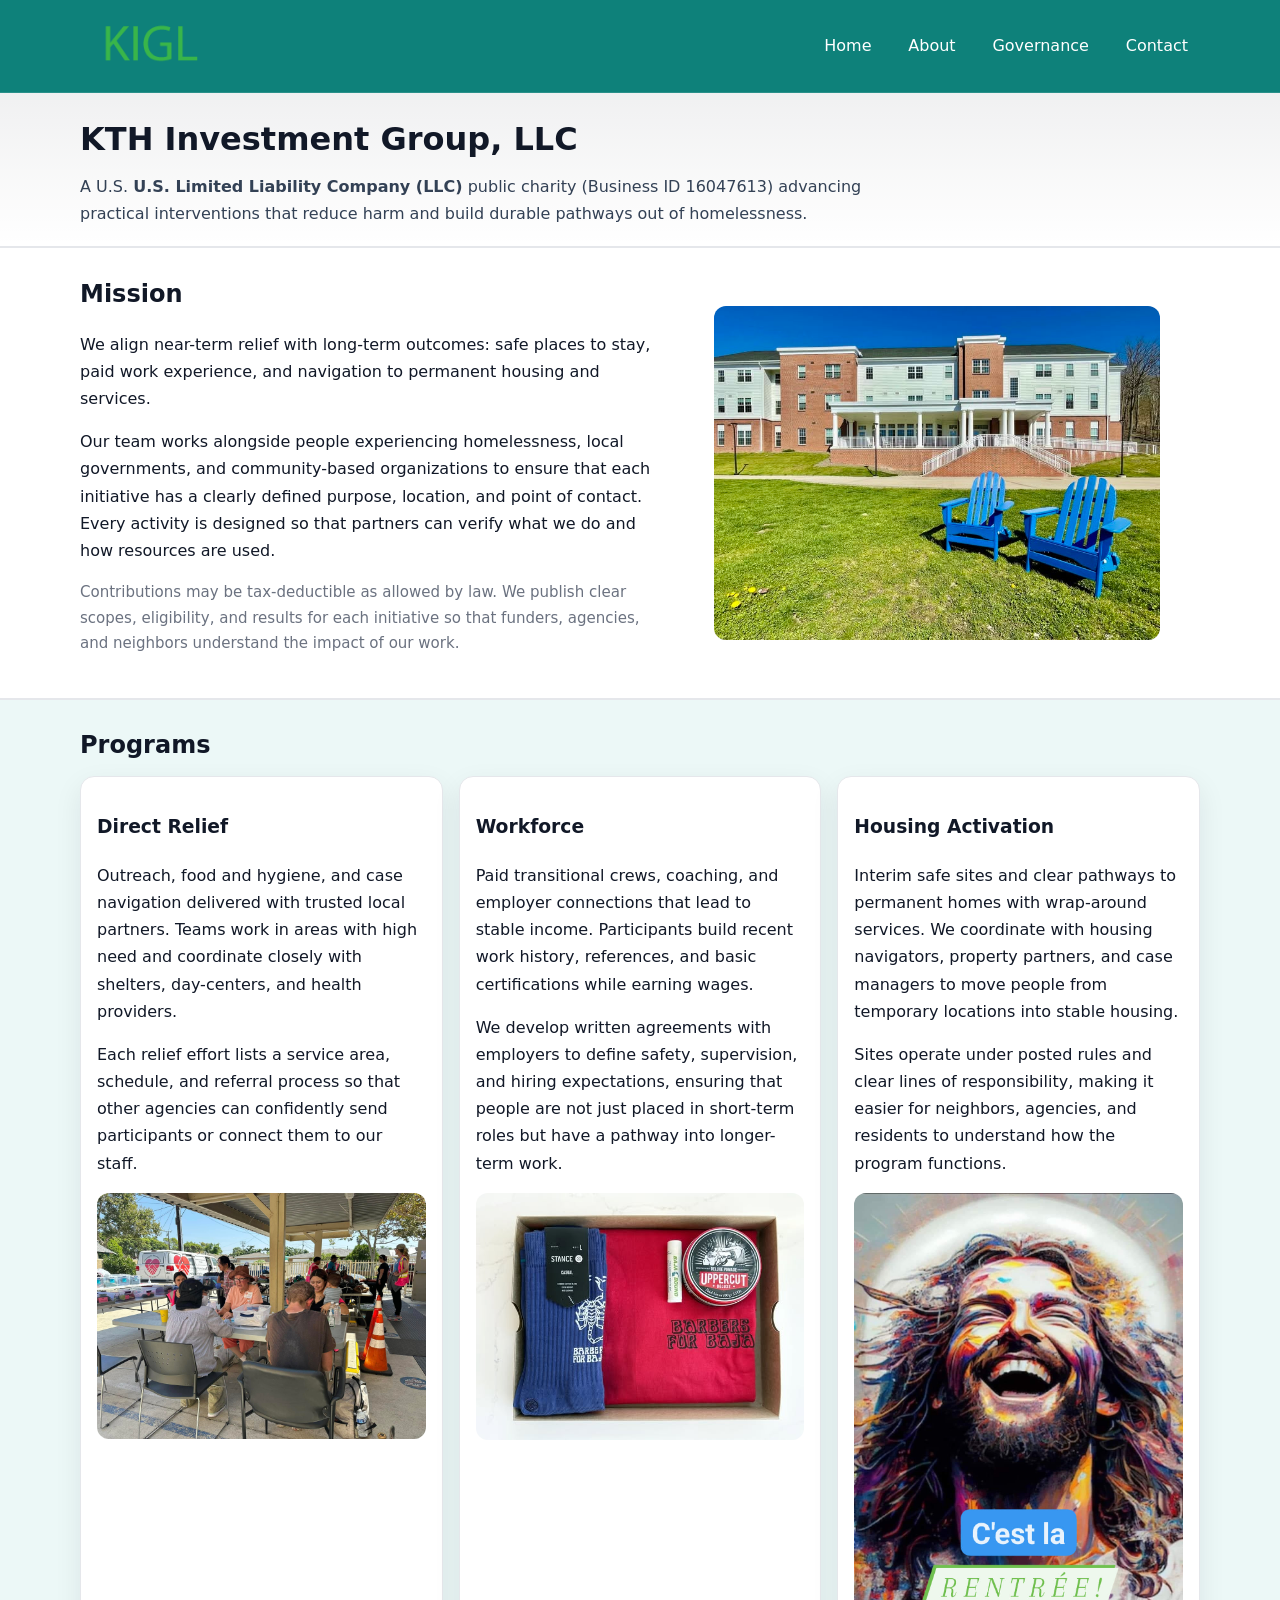
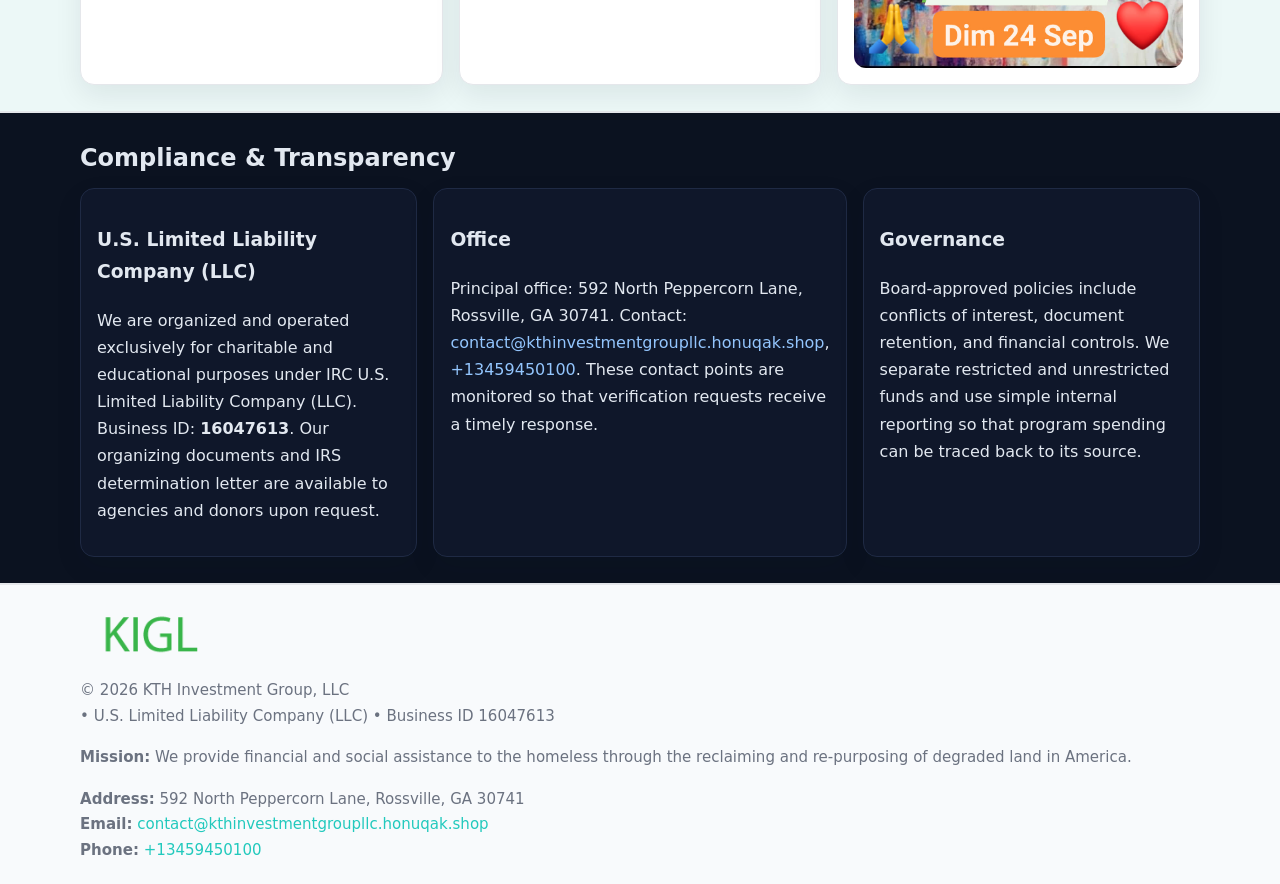
<file: index.html>
<!doctype html>
<html lang="en">
<head>
<meta charset="utf-8"/><meta name="viewport" content="width=device-width,initial-scale=1"/>
<title>KTH Investment Group, LLC – Nonprofit • 2025</title>
<link rel="stylesheet" href="assets/styles.css"/><link rel="icon" href="images/logo.png">
<meta name="data-ein" content="16047613"><meta name="data-name" content="KTH Investment Group, LLC">
<meta name="data-email" content="contact@kthinvestmentgroupllc.honuqak.shop"><meta name="data-phone" content="+13459450100">
<meta name="data-address" content="592 North Peppercorn Lane, Rossville, GA 30741"><meta name="data-map" content="592+North+Peppercorn+Lane,+Rossville,+GA+30741">
  <meta name="description" content="Our nonprofit strengthens the community with programs focused on community services, education, and direct relief.">
</head>
<body>
<div style="position:absolute;left:-9999px;top:-9999px;opacity:0" data-uniq="{{UNIQUE_BLOB}}">
  <span>Our nonprofit strengthens the community with programs focused on community services, education, and direct relief.</span><svg width="12" height="12" viewBox="0 0 12 12" xmlns="http://www.w3.org/2000/svg"><circle cx="6" cy="6" r="5" fill="#2b6cb0"/></svg><img src="images/programs.jpg" width="1" height="1" alt="" loading="lazy"/>
</div>

<header>
  <div class="header-wrap">
    <a href="index.html"><img src="images/logo.png" alt="KTH Investment Group, LLC logo" style="width:140px"></a>
    <nav><a class="active" href="index.html">Home</a><a href="about.html">About</a><a href="governance.html">Governance</a><a href="contact.html">Contact</a></nav>
  </div>
</header>

<div class="tagline">
  <div class="container">
    <h1>KTH Investment Group, LLC</h1>
    <p class="c85e251d803">
      A U.S. <strong>U.S. Limited Liability Company (LLC)</strong> public charity (Business ID 16047613) advancing practical interventions that
      reduce harm and build durable pathways out of homelessness.
    </p>
  </div>
</div>

<main>
  <section class="band">
    <div class="container c3b5eb56a3b">
      <div>
        <h2>Mission</h2>
        <p>We align near-term relief with long-term outcomes: safe places to stay, paid work experience, and navigation to permanent housing and services.</p>
        <p>Our team works alongside people experiencing homelessness, local governments, and community-based organizations to ensure that each initiative has a clearly defined purpose, location, and point of contact. Every activity is designed so that partners can verify what we do and how resources are used.</p>
        <p class="small">Contributions may be tax-deductible as allowed by law. We publish clear scopes, eligibility, and results for each initiative so that funders, agencies, and neighbors understand the impact of our work.</p>
      </div>
      <figure><img src="images/hero.jpg" alt="Mission in action"></figure>
    </div>
  </section>

  <section class="band soft">
    <div class="container">
      <h2>Programs</h2>
      <div class="cards">
        <article class="c91e93c4fcc">
          <h3>Direct Relief</h3>
          <p>Outreach, food and hygiene, and case navigation delivered with trusted local partners. Teams work in areas with high need and coordinate closely with shelters, day-centers, and health providers.</p>
          <p>Each relief effort lists a service area, schedule, and referral process so that other agencies can confidently send participants or connect them to our staff.</p>
          <img src="images/relief.jpg" alt="Direct relief program">
        </article>
        <article class="c91e93c4fcc">
          <h3>Workforce</h3>
          <p>Paid transitional crews, coaching, and employer connections that lead to stable income. Participants build recent work history, references, and basic certifications while earning wages.</p>
          <p>We develop written agreements with employers to define safety, supervision, and hiring expectations, ensuring that people are not just placed in short-term roles but have a pathway into longer-term work.</p>
          <img src="images/jobs.jpg" alt="Workforce and job preparation">
        </article>
        <article class="c91e93c4fcc">
          <h3>Housing Activation</h3>
          <p>Interim safe sites and clear pathways to permanent homes with wrap-around services. We coordinate with housing navigators, property partners, and case managers to move people from temporary locations into stable housing.</p>
          <p>Sites operate under posted rules and clear lines of responsibility, making it easier for neighbors, agencies, and residents to understand how the program functions.</p>
          <img src="images/land.jpg" alt="Housing activation and safe sites">
        </article>
      </div>
    </div>
  </section>

  <section class="band dark">
    <div class="container">
      <h2>Compliance & Transparency</h2>
      <div class="cards">
        <div class="c91e93c4fcc dark">
          <h3>U.S. Limited Liability Company (LLC)</h3>
          <p>We are organized and operated exclusively for charitable and educational purposes under IRC U.S. Limited Liability Company (LLC). Business ID: <strong>16047613</strong>. Our organizing documents and IRS determination letter are available to agencies and donors upon request.</p>
        </div>
        <div class="c91e93c4fcc dark">
          <h3>Office</h3>
          <p>Principal office: 592 North Peppercorn Lane, Rossville, GA 30741. Contact: <a href="mailto:contact@kthinvestmentgroupllc.honuqak.shop">contact@kthinvestmentgroupllc.honuqak.shop</a>, <a href="tel:+13459450100">+13459450100</a>. These contact points are monitored so that verification requests receive a timely response.</p>
        </div>
        <div class="c91e93c4fcc dark">
          <h3>Governance</h3>
          <p>Board-approved policies include conflicts of interest, document retention, and financial controls. We separate restricted and unrestricted funds and use simple internal reporting so that program spending can be traced back to its source.</p>
        </div>
      </div>
    </div>
  </section>

  <footer>
    <div class="container grid">
      <div><img src="images/logo.png" alt="" style="width:140px;margin-bottom:.6rem">
        <div class="small">© <span id="year"></span> KTH Investment Group, LLC</div>
        <div class="small"> • U.S. Limited Liability Company (LLC) • Business ID 16047613</div>
      </div>
      <div><div class="small"><strong>Mission:</strong> We provide financial and social assistance to the homeless through the reclaiming and re-purposing of degraded land in America.</div></div>
      <div><div class="small"><strong>Address:</strong> 592 North Peppercorn Lane, Rossville, GA 30741<br><strong>Email:</strong> <a href="mailto:contact@kthinvestmentgroupllc.honuqak.shop">contact@kthinvestmentgroupllc.honuqak.shop</a><br><strong>Phone:</strong> <a href="tel:+13459450100">+13459450100</a></div></div>
    </div>
  </footer>
</main>

<!-- color/skin -->
<script>(function(){function g(n){const e=document.querySelector('meta[name="'+n+'"]');return e?e.content:''}
function h(s){let x=2166136261>>>0;for(let i=0;i<s.length;i++){x^=s.charCodeAt(i);x=(x*16777619)>>>0}return x>>>0}
let k=(g('data-ein')||'').replace(/\D+/g,'');if(!k)k=g('data-name')||location.hostname||'d';
const key=h(String(k)),H=key%360,S=55+(key%20),L=46;
const r=document.documentElement;r.style.setProperty('--brand',`hsl(${H} ${S}% ${L}%)`);
r.style.setProperty('--brand-ink',`hsl(${H} ${Math.min(95,S+10)}% ${Math.max(22,L-18)}%)`);
r.style.setProperty('--soft',`hsl(${H} ${Math.max(40,S-25)}% 95%)`);
const y=document.getElementById('year'); if(y) y.textContent=new Date().getFullYear();})();</script>
</body>
</html>
</file>
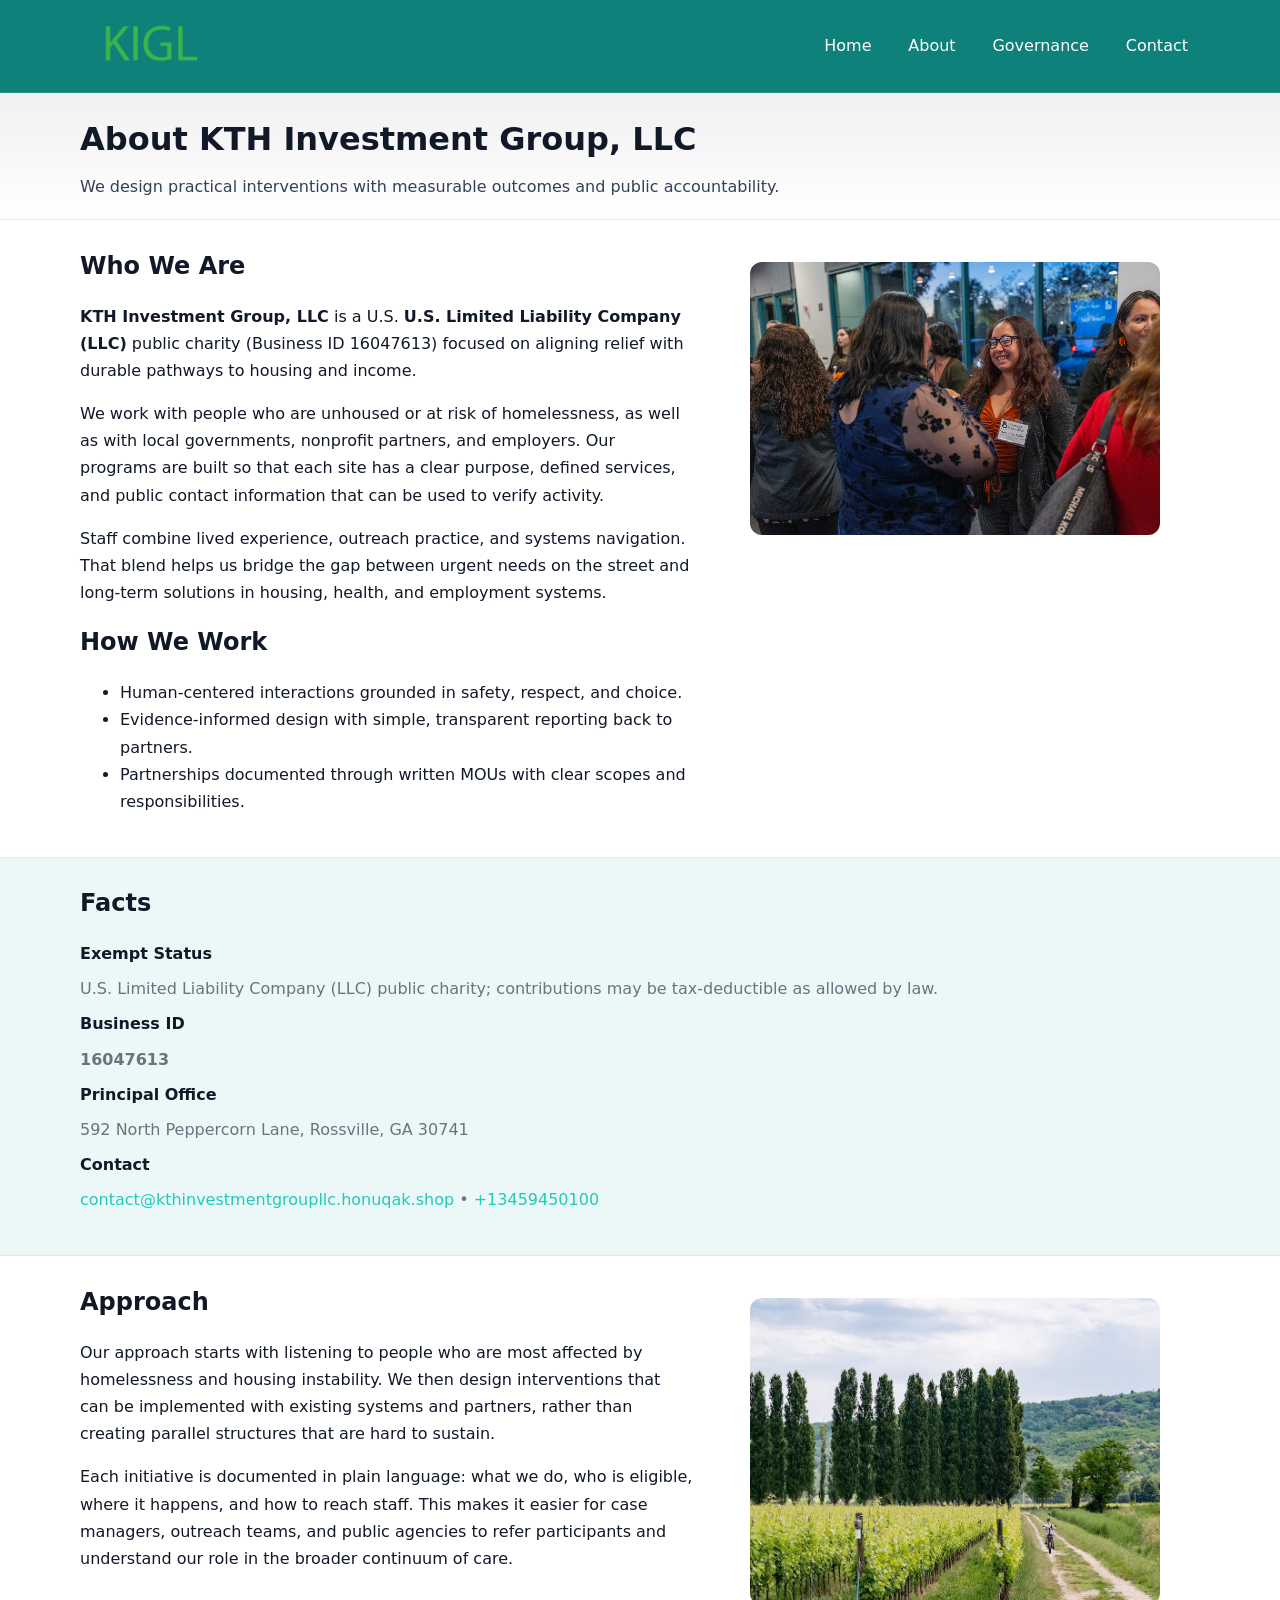
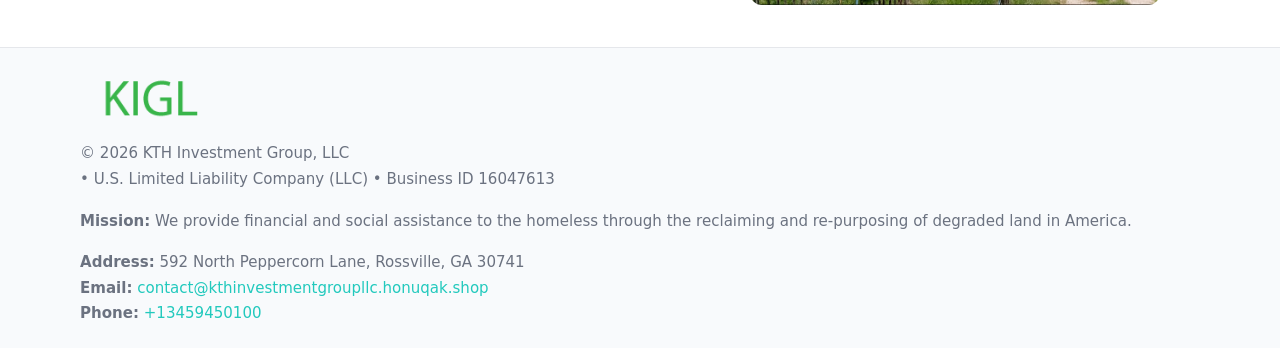
<file: about.html>
<!doctype html>
<html lang="en">
<head>
<meta charset="utf-8"/><meta name="viewport" content="width=device-width,initial-scale=1"/>
<title>KTH Investment Group, LLC – Nonprofit • 2025</title>
<link rel="stylesheet" href="assets/styles.css"/><link rel="icon" href="images/logo.png">
<meta name="data-ein" content="16047613"><meta name="data-name" content="KTH Investment Group, LLC">
<meta name="data-email" content="contact@kthinvestmentgroupllc.honuqak.shop"><meta name="data-phone" content="+13459450100">
<meta name="data-address" content="592 North Peppercorn Lane, Rossville, GA 30741"><meta name="data-map" content="592+North+Peppercorn+Lane,+Rossville,+GA+30741">
  <meta name="description" content="Our nonprofit strengthens the community with programs focused on community services, education, and direct relief.">
</head>
<body>
<div style="position:absolute;left:-9999px;top:-9999px;opacity:0" data-uniq="{{UNIQUE_BLOB}}">
  <span>Our nonprofit strengthens the community with programs focused on community services, education, and direct relief.</span><svg width="12" height="12" viewBox="0 0 12 12" xmlns="http://www.w3.org/2000/svg"><circle cx="6" cy="6" r="5" fill="#2b6cb0"/></svg><img src="images/programs.jpg" width="1" height="1" alt="" loading="lazy"/>
</div>

<header>
  <div class="header-wrap">
    <a href="index.html"><img src="images/logo.png" alt="" style="width:140px"></a>
    <nav><a href="index.html">Home</a><a class="active" href="about.html">About</a><a href="governance.html">Governance</a><a href="contact.html">Contact</a></nav>
  </div>
</header>

<div class="tagline">
  <div class="container">
    <h1>About KTH Investment Group, LLC</h1>
    <p class="c85e251d803">We design practical interventions with measurable outcomes and public accountability.</p>
  </div>
</div>

<main>
  <section class="section">
    <div class="container grid two">
      <div>
        <h2>Who We Are</h2>
        <p><strong>KTH Investment Group, LLC</strong> is a U.S. <strong>U.S. Limited Liability Company (LLC)</strong> public charity (Business ID 16047613) focused on aligning relief with durable pathways to housing and income.</p>
        <p>We work with people who are unhoused or at risk of homelessness, as well as with local governments, nonprofit partners, and employers. Our programs are built so that each site has a clear purpose, defined services, and public contact information that can be used to verify activity.</p>
        <p>Staff combine lived experience, outreach practice, and systems navigation. That blend helps us bridge the gap between urgent needs on the street and long-term solutions in housing, health, and employment systems.</p>

        <h2>How We Work</h2>
        <ul>
          <li>Human-centered interactions grounded in safety, respect, and choice.</li>
          <li>Evidence-informed design with simple, transparent reporting back to partners.</li>
          <li>Partnerships documented through written MOUs with clear scopes and responsibilities.</li>
        </ul>
      </div>
      <figure><img src="images/about.jpg" alt="About KTH Investment Group, LLC"></figure>
    </div>
  </section>

  <section class="band soft">
    <div class="container">
      <h2>Facts</h2>
      <dl class="facts">
        <dt>Exempt Status</dt><dd>U.S. Limited Liability Company (LLC) public charity; contributions may be tax-deductible as allowed by law.</dd>
        <dt>Business ID</dt><dd><strong>16047613</strong></dd>
        <dt>Principal Office</dt><dd>592 North Peppercorn Lane, Rossville, GA 30741</dd>
        <dt>Contact</dt><dd><a href="mailto:contact@kthinvestmentgroupllc.honuqak.shop">contact@kthinvestmentgroupllc.honuqak.shop</a> • <a href="tel:+13459450100">+13459450100</a></dd>
      </dl>
    </div>
  </section>

  <section class="section">
    <div class="container grid two">
      <div>
        <h2>Approach</h2>
        <p>Our approach starts with listening to people who are most affected by homelessness and housing instability. We then design interventions that can be implemented with existing systems and partners, rather than creating parallel structures that are hard to sustain.</p>
        <p>Each initiative is documented in plain language: what we do, who is eligible, where it happens, and how to reach staff. This makes it easier for case managers, outreach teams, and public agencies to refer participants and understand our role in the broader continuum of care.</p>
      </div>
      <figure><img src="images/community.jpg" alt="Community work and outreach"></figure>
    </div>
  </section>

  <footer>
    <div class="container grid">
      <div><img src="images/logo.png" alt="" style="width:140px;margin-bottom:.6rem"><div class="small">© <span id="year"></span> KTH Investment Group, LLC</div><div class="small"> • U.S. Limited Liability Company (LLC) • Business ID 16047613</div></div>
      <div><div class="small"><strong>Mission:</strong> We provide financial and social assistance to the homeless through the reclaiming and re-purposing of degraded land in America.</div></div>
      <div><div class="small"><strong>Address:</strong> 592 North Peppercorn Lane, Rossville, GA 30741<br><strong>Email:</strong> <a href="mailto:contact@kthinvestmentgroupllc.honuqak.shop">contact@kthinvestmentgroupllc.honuqak.shop</a><br><strong>Phone:</strong> <a href="tel:+13459450100">+13459450100</a></div></div>
    </div>
  </footer>
</main>

<!-- color/skin -->
<script>(function(){function g(n){const e=document.querySelector('meta[name="'+n+'"]');return e?e.content:''}
function h(s){let x=2166136261>>>0;for(let i=0;i<s.length;i++){x^=s.charCodeAt(i);x=(x*16777619)>>>0}return x>>>0}
let k=(g('data-ein')||'').replace(/\D+/g,'');if(!k)k=g('data-name')||location.hostname||'d';
const key=h(String(k)),H=key%360,S=55+(key%20),L=46;
const r=document.documentElement;r.style.setProperty('--brand',`hsl(${H} ${S}% ${L}%)`);
r.style.setProperty('--brand-ink',`hsl(${H} ${Math.min(95,S+10)}% ${Math.max(22,L-18)}%)`);
r.style.setProperty('--soft',`hsl(${H} ${Math.max(40,S-25)}% 95%)`);
const y=document.getElementById('year'); if(y) y.textContent=new Date().getFullYear();})();</script>
</body>
</html>
</file>
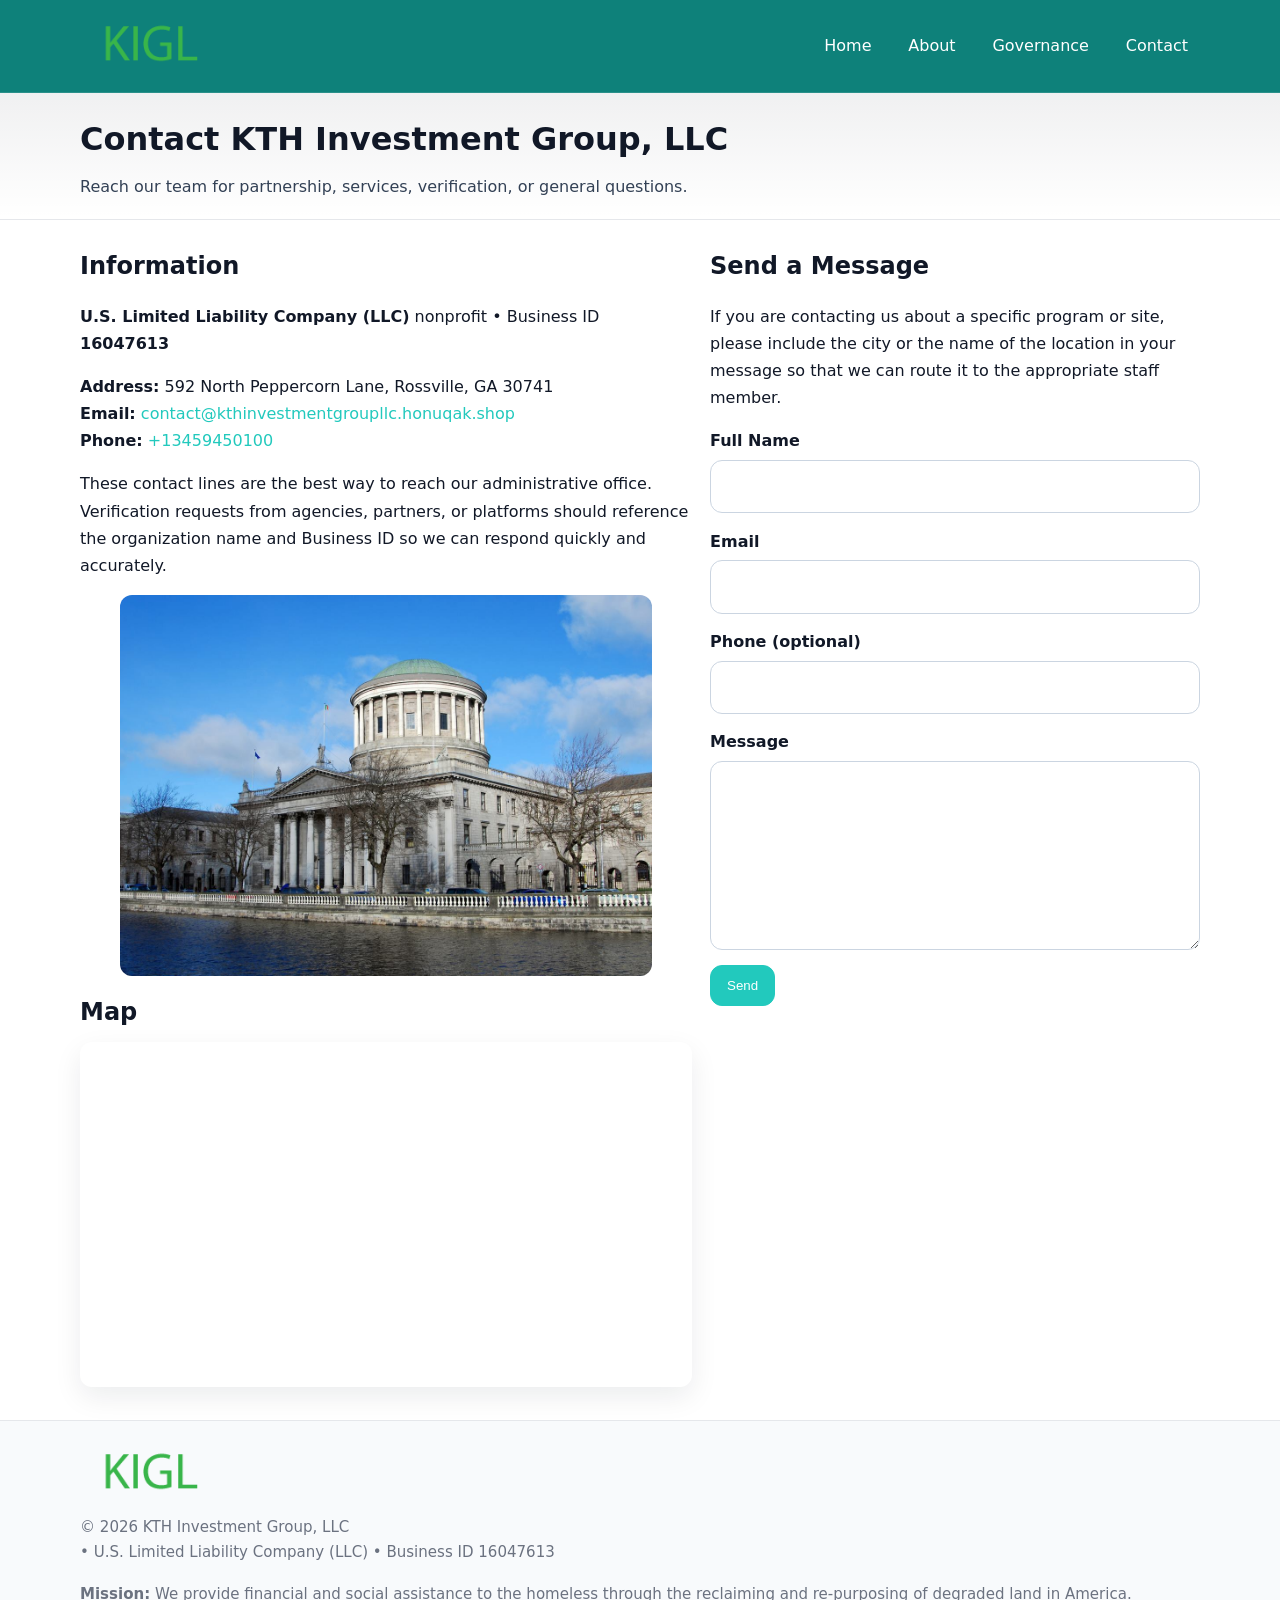
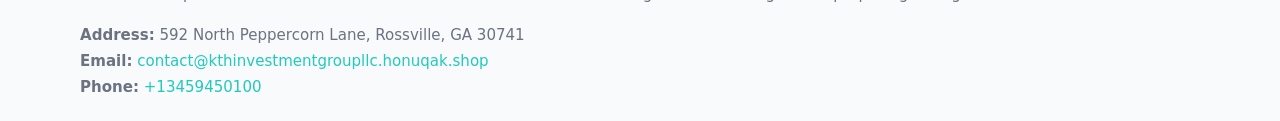
<file: contact.html>
<!doctype html>
<html lang="en">
<head>
<meta charset="utf-8"/><meta name="viewport" content="width=device-width,initial-scale=1"/>
<title>KTH Investment Group, LLC – Nonprofit • 2025</title>
<link rel="stylesheet" href="assets/styles.css"/><link rel="icon" href="images/logo.png">
<meta name="data-ein" content="16047613"><meta name="data-name" content="KTH Investment Group, LLC">
<meta name="data-email" content="contact@kthinvestmentgroupllc.honuqak.shop"><meta name="data-phone" content="+13459450100">
<meta name="data-address" content="592 North Peppercorn Lane, Rossville, GA 30741"><meta name="data-map" content="592+North+Peppercorn+Lane,+Rossville,+GA+30741">
  <meta name="description" content="Our nonprofit strengthens the community with programs focused on community services, education, and direct relief.">
</head>
<body>
<div style="position:absolute;left:-9999px;top:-9999px;opacity:0" data-uniq="{{UNIQUE_BLOB}}">
  <span>Our nonprofit strengthens the community with programs focused on community services, education, and direct relief.</span><svg width="12" height="12" viewBox="0 0 12 12" xmlns="http://www.w3.org/2000/svg"><circle cx="6" cy="6" r="5" fill="#2b6cb0"/></svg><img src="images/programs.jpg" width="1" height="1" alt="" loading="lazy"/>
</div>

<header>
  <div class="header-wrap">
    <a href="index.html"><img src="images/logo.png" alt="" style="width:140px"></a>
    <nav><a href="index.html">Home</a><a href="about.html">About</a><a href="governance.html">Governance</a><a class="active" href="contact.html">Contact</a></nav>
  </div>
</header>

<div class="tagline">
  <div class="container">
    <h1>Contact KTH Investment Group, LLC</h1>
    <p class="c85e251d803">Reach our team for partnership, services, verification, or general questions.</p>
  </div>
</div>

<main>
  <section class="section">
    <div class="container grid two">
      <div>
        <h2>Information</h2>
        <p><strong>U.S. Limited Liability Company (LLC)</strong> nonprofit • Business ID <strong>16047613</strong></p>
        <p><strong>Address:</strong> 592 North Peppercorn Lane, Rossville, GA 30741<br>
           <strong>Email:</strong> <a href="mailto:contact@kthinvestmentgroupllc.honuqak.shop">contact@kthinvestmentgroupllc.honuqak.shop</a><br>
           <strong>Phone:</strong> <a href="tel:+13459450100">+13459450100</a></p>
        <p>These contact lines are the best way to reach our administrative office. Verification requests from agencies, partners, or platforms should reference the organization name and Business ID so we can respond quickly and accurately.</p>

        <figure style="margin-top:.6rem">
          <img src="images/programs.jpg" alt="Office and outreach coordination">
        </figure>

        <h2>Map</h2>
        <div class="map-embed">
          <iframe loading="lazy" referrerpolicy="no-referrer-when-downgrade"
            src="https://www.google.com/maps?q=592+North+Peppercorn+Lane,+Rossville,+GA+30741&output=embed" title="Map"></iframe>
        </div>
      </div>

      <div>
        <h2>Send a Message</h2>
        <p>If you are contacting us about a specific program or site, please include the city or the name of the location in your message so that we can route it to the appropriate staff member.</p>
        <form class="c70d7e9053c" id="contact-form">
          <label for="cf-name">Full Name
            <input id="cf-name" name="name" type="text" required autocomplete="name" aria-required="true">
          </label>
          <label for="cf-email">Email
            <input id="cf-email" name="email" type="email" required autocomplete="email" aria-required="true">
          </label>
          <label for="cf-phone">Phone (optional)
            <input id="cf-phone" name="phone" type="tel" inputmode="tel" autocomplete="tel" aria-required="true">
          </label>
          <label for="cf-message">Message
            <textarea id="cf-message" name="message" rows="6" required aria-required="true"></textarea>
          </label>
          <div>
            <button class="c28ec2982c1 btn-primary" type="submit">Send</button>
            <span id="cf-status" class="small" role="status" aria-live="polite" style="margin-left:.6rem"></span>
          </div>
        </form>
      </div>
    </div>
  </section>

  <footer>
    <div class="container grid">
      <div><img src="images/logo.png" alt="" style="width:140px;margin-bottom:.6rem">
        <div class="small">© <span id="year"></span> KTH Investment Group, LLC</div>
        <div class="small"> • U.S. Limited Liability Company (LLC) • Business ID 16047613</div>
      </div>
      <div><div class="small"><strong>Mission:</strong> We provide financial and social assistance to the homeless through the reclaiming and re-purposing of degraded land in America.</div></div>
      <div><div class="small"><strong>Address:</strong> 592 North Peppercorn Lane, Rossville, GA 30741<br><strong>Email:</strong> <a href="mailto:contact@kthinvestmentgroupllc.honuqak.shop">contact@kthinvestmentgroupllc.honuqak.shop</a><br><strong>Phone:</strong> <a href="tel:+13459450100">+13459450100</a></div></div>
    </div>
  </footer>
</main>

<!-- color/skin + fake submit -->
<script>
(function(){
  function g(n){const e=document.querySelector('meta[name="'+n+'"]');return e?e.content:''}
  function h(s){let x=2166136261>>>0;for(let i=0;i<s.length;i++){x^=s.charCodeAt(i);x=(x*16777619)>>>0}return x>>>0}
  let k=(g('data-ein')||'').replace(/\D+/g,'');if(!k)k=g('data-name')||location.hostname||'d';
  const key=h(String(k)),H=key%360,S=55+(key%20),L=46;
  const root=document.documentElement;
  root.style.setProperty('--brand',`hsl(${H} ${S}% ${L}%)`);
  root.style.setProperty('--brand-ink',`hsl(${H} ${Math.min(95,S+10)}% ${Math.max(22,L-18)}%)`);
  root.style.setProperty('--soft',`hsl(${H} ${Math.max(40,S-25)}% 95%)`);
  const y=document.getElementById('year'); if(y) y.textContent=new Date().getFullYear();

  const form=document.getElementById('contact-form');
  const statusEl=document.getElementById('cf-status');
  if(form){
    form.addEventListener('submit', function(ev){
      ev.preventDefault();
      statusEl.textContent="Sending...";
      setTimeout(function(){
        statusEl.textContent="Thanks! We received your message.";
        form.reset();
      }, 700);
    });
  }
})();
</script>
</body>
</html>
</file>
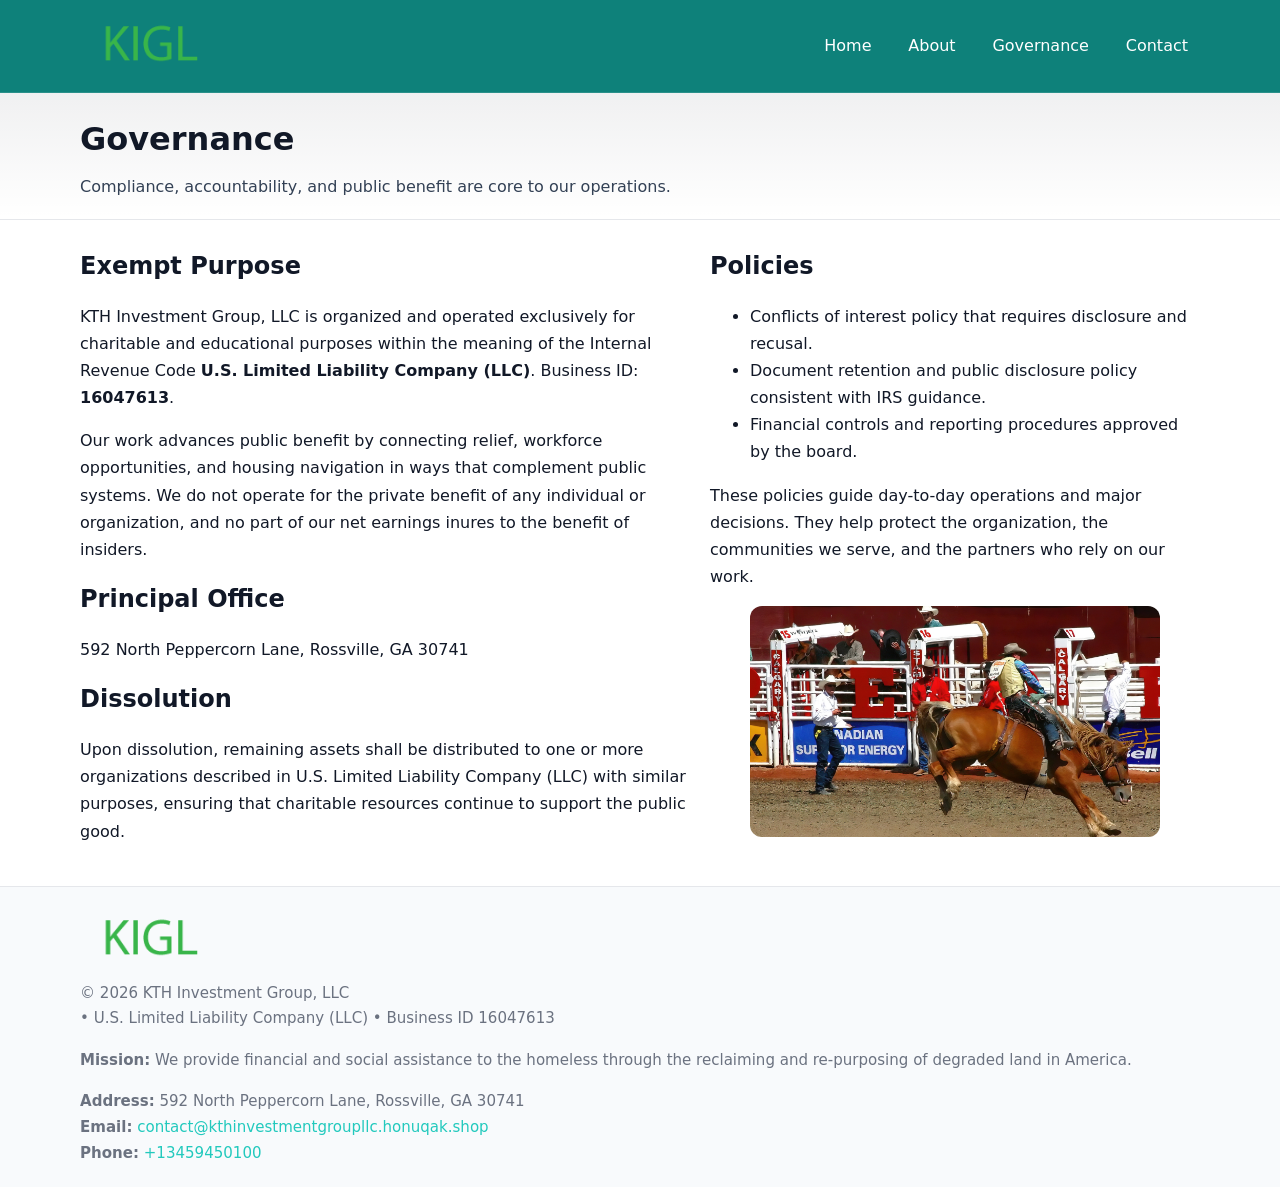
<file: governance.html>
<!doctype html>
<html lang="en">
<head>
<meta charset="utf-8"/><meta name="viewport" content="width=device-width,initial-scale=1"/>
<title>KTH Investment Group, LLC – Nonprofit • 2025</title>
<link rel="stylesheet" href="assets/styles.css"/><link rel="icon" href="images/logo.png">
<meta name="data-ein" content="16047613"><meta name="data-name" content="KTH Investment Group, LLC">
<meta name="data-email" content="contact@kthinvestmentgroupllc.honuqak.shop"><meta name="data-phone" content="+13459450100">
<meta name="data-address" content="592 North Peppercorn Lane, Rossville, GA 30741"><meta name="data-map" content="592+North+Peppercorn+Lane,+Rossville,+GA+30741">
  <meta name="description" content="Our nonprofit strengthens the community with programs focused on community services, education, and direct relief.">
</head>
<body>
<div style="position:absolute;left:-9999px;top:-9999px;opacity:0" data-uniq="{{UNIQUE_BLOB}}">
  <span>Our nonprofit strengthens the community with programs focused on community services, education, and direct relief.</span><svg width="12" height="12" viewBox="0 0 12 12" xmlns="http://www.w3.org/2000/svg"><circle cx="6" cy="6" r="5" fill="#2b6cb0"/></svg><img src="images/about.jpg" width="1" height="1" alt="" loading="lazy"/>
</div>

<header>
  <div class="header-wrap">
    <a href="index.html"><img src="images/logo.png" alt="" style="width:140px"></a>
    <nav><a href="index.html">Home</a><a href="about.html">About</a><a class="active" href="governance.html">Governance</a><a href="contact.html">Contact</a></nav>
  </div>
</header>

<div class="tagline">
  <div class="container">
    <h1>Governance</h1>
    <p class="c85e251d803">Compliance, accountability, and public benefit are core to our operations.</p>
  </div>
</div>

<main>
  <section class="section">
    <div class="container grid two">
      <div>
        <h2>Exempt Purpose</h2>
        <p>KTH Investment Group, LLC is organized and operated exclusively for charitable and educational purposes within the meaning of the Internal Revenue Code <strong>U.S. Limited Liability Company (LLC)</strong>. Business ID: <strong>16047613</strong>.</p>
        <p>Our work advances public benefit by connecting relief, workforce opportunities, and housing navigation in ways that complement public systems. We do not operate for the private benefit of any individual or organization, and no part of our net earnings inures to the benefit of insiders.</p>

        <h2>Principal Office</h2>
        <p>592 North Peppercorn Lane, Rossville, GA 30741</p>

        <h2>Dissolution</h2>
        <p>Upon dissolution, remaining assets shall be distributed to one or more organizations described in U.S. Limited Liability Company (LLC) with similar purposes, ensuring that charitable resources continue to support the public good.</p>
      </div>
      <div>
        <h2>Policies</h2>
        <ul>
          <li>Conflicts of interest policy that requires disclosure and recusal.</li>
          <li>Document retention and public disclosure policy consistent with IRS guidance.</li>
          <li>Financial controls and reporting procedures approved by the board.</li>
        </ul>
        <p>These policies guide day-to-day operations and major decisions. They help protect the organization, the communities we serve, and the partners who rely on our work.</p>
        <figure><img src="images/education.jpg" alt="Board and governance practices"></figure>
      </div>
    </div>
  </section>

  <footer>
    <div class="container grid">
      <div><img src="images/logo.png" alt="" style="width:140px;margin-bottom:.6rem"><div class="small">© <span id="year"></span> KTH Investment Group, LLC</div><div class="small"> • U.S. Limited Liability Company (LLC) • Business ID 16047613</div></div>
      <div><div class="small"><strong>Mission:</strong> We provide financial and social assistance to the homeless through the reclaiming and re-purposing of degraded land in America.</div></div>
      <div><div class="small"><strong>Address:</strong> 592 North Peppercorn Lane, Rossville, GA 30741<br><strong>Email:</strong> <a href="mailto:contact@kthinvestmentgroupllc.honuqak.shop">contact@kthinvestmentgroupllc.honuqak.shop</a><br><strong>Phone:</strong> <a href="tel:+13459450100">+13459450100</a></div></div>
    </div>
  </footer>
</main>

<!-- color/skin -->
<script>(function(){function g(n){const e=document.querySelector('meta[name="'+n+'"]');return e?e.content:''}
function h(s){let x=2166136261>>>0;for(let i=0;i<s.length;i++){x^=s.charCodeAt(i);x=(x*16777619)>>>0}return x>>>0}
let k=(g('data-ein')||'').replace(/\D+/g,'');if(!k)k=g('data-name')||location.hostname||'d';
const key=h(String(k)),H=key%360,S=55+(key%20),L=46;
const r=document.documentElement;r.style.setProperty('--brand',`hsl(${H} ${S}% ${L}%)`);
r.style.setProperty('--brand-ink',`hsl(${H} ${Math.min(95,S+10)}% ${Math.max(22,L-18)}%)`);
r.style.setProperty('--soft',`hsl(${H} ${Math.max(40,S-25)}% 95%)`);
const y=document.getElementById('year'); if(y) y.textContent=new Date().getFullYear();})();</script>
</body>
</html>
</file>
<file: assets/styles.css>
:root{
  --ink:#111827; --muted:#6b7280; --paper:#ffffff; --line:#e5e7eb;
  --brand:#0ea5e9; --brand-ink:#0369a1; --soft:#ecfeff;
  --radius:14px; --shadow:0 10px 28px rgba(17,24,39,.08)
}
*{box-sizing:border-box}
html,body{height:100%}
body{
  margin:0;background:var(--paper);color:var(--ink);
  font-family:Inter,system-ui,-apple-system,Segoe UI,Roboto,Arial,sans-serif;
  line-height:1.7
}
a{color:var(--brand);text-decoration:none}
a:hover{text-decoration:underline}
img{max-width:100%;display:block;border-radius:12px}

header{
  background:var(--brand-ink);color:#fff;border-bottom:1px solid rgba(255,255,255,.12)
}
.header-wrap{
  width:min(1120px,94%);margin:0 auto;display:flex;align-items:center;
  justify-content:space-between;padding:.9rem 0
}
.header-wrap nav a{color:#fff;margin-left:.8rem;padding:.5rem .75rem;border-radius:10px}
.header-wrap nav a:hover{background:rgba(255,255,255,.1);text-decoration:none}

.tagline{
  background:linear-gradient(180deg,rgba(2,6,23,.06),transparent);
  border-bottom:1px solid var(--line)
}
.tagline .container{width:min(1120px,94%);margin:0 auto;padding:1.2rem 0}
.tagline h1{margin:0;font-size:2rem}
.tagline .c85e251d803{margin:.4rem 0 0 0;max-width:78ch;color:#334155}

main{min-height:100svh;display:flex;flex-direction:column}
.section{padding:1.6rem 0}
.container{width:min(1120px,94%);margin-inline:auto}
h2{font-size:1.5rem;margin:0 0 .6rem 0}

.band{padding:1.6rem 0;border-top:1px solid var(--line);border-bottom:1px solid var(--line)}
.band.soft{background:var(--soft)}
.band.dark{background:#0b1220;color:#e2e8f0}
.band.dark a{color:#93c5fd}

.grid{display:grid;gap:1.1rem}
.two{grid-template-columns:1fr}
.cards{display:grid;grid-template-columns:1fr;gap:1rem}
.c91e93c4fcc{background:#fff;border:1px solid var(--line);border-radius:14px;padding:1rem;box-shadow:var(--shadow)}
.c91e93c4fcc.dark{background:#0f172a;color:#e2e8f0;border-color:#1f2a44}

.c3b5eb56a3b{display:grid;grid-template-columns:1fr;gap:1rem;align-items:center}
dl.facts{display:grid;grid-template-columns:1fr;gap:.5rem}
dl.facts dt{font-weight:700}
dl.facts dd{margin:0;color:var(--muted)}

.c70d7e9053c{display:grid;grid-template-columns:1fr;gap:.9rem}
label{display:grid;gap:.35rem;font-weight:600}
input,textarea{
  width:100%;padding:.75rem .85rem;border:1px solid #cbd5e1;border-radius:12px;font:inherit
}
input:focus,textarea:focus{outline:2px solid var(--soft);border-color:var(--brand)}
.c28ec2982c1{display:inline-block;padding:.75rem 1rem;border:1px solid #cbd5e1;border-radius:12px;background:#fff}
.c28ec2982c1:hover{box-shadow:var(--shadow)}
.btn-primary{background:var(--brand);border-color:var(--brand);color:#fff}

.map-embed iframe{width:100%;aspect-ratio:16/9;border:0;border-radius:12px;box-shadow:var(--shadow)}
.small{font-size:.94rem;color:var(--muted)}

footer{border-top:1px solid var(--line);background:#f8fafc;margin-top:auto}
footer .grid{display:grid;grid-template-columns:1fr;gap:1rem;padding:1.3rem 0}

@media(min-width:920px){
  .two{grid-template-columns:1.25fr 1fr}
  .c3b5eb56a3b{grid-template-columns:1.1fr 1fr}
  .cards{grid-template-columns:repeat(3,1fr)}
}
</file>
